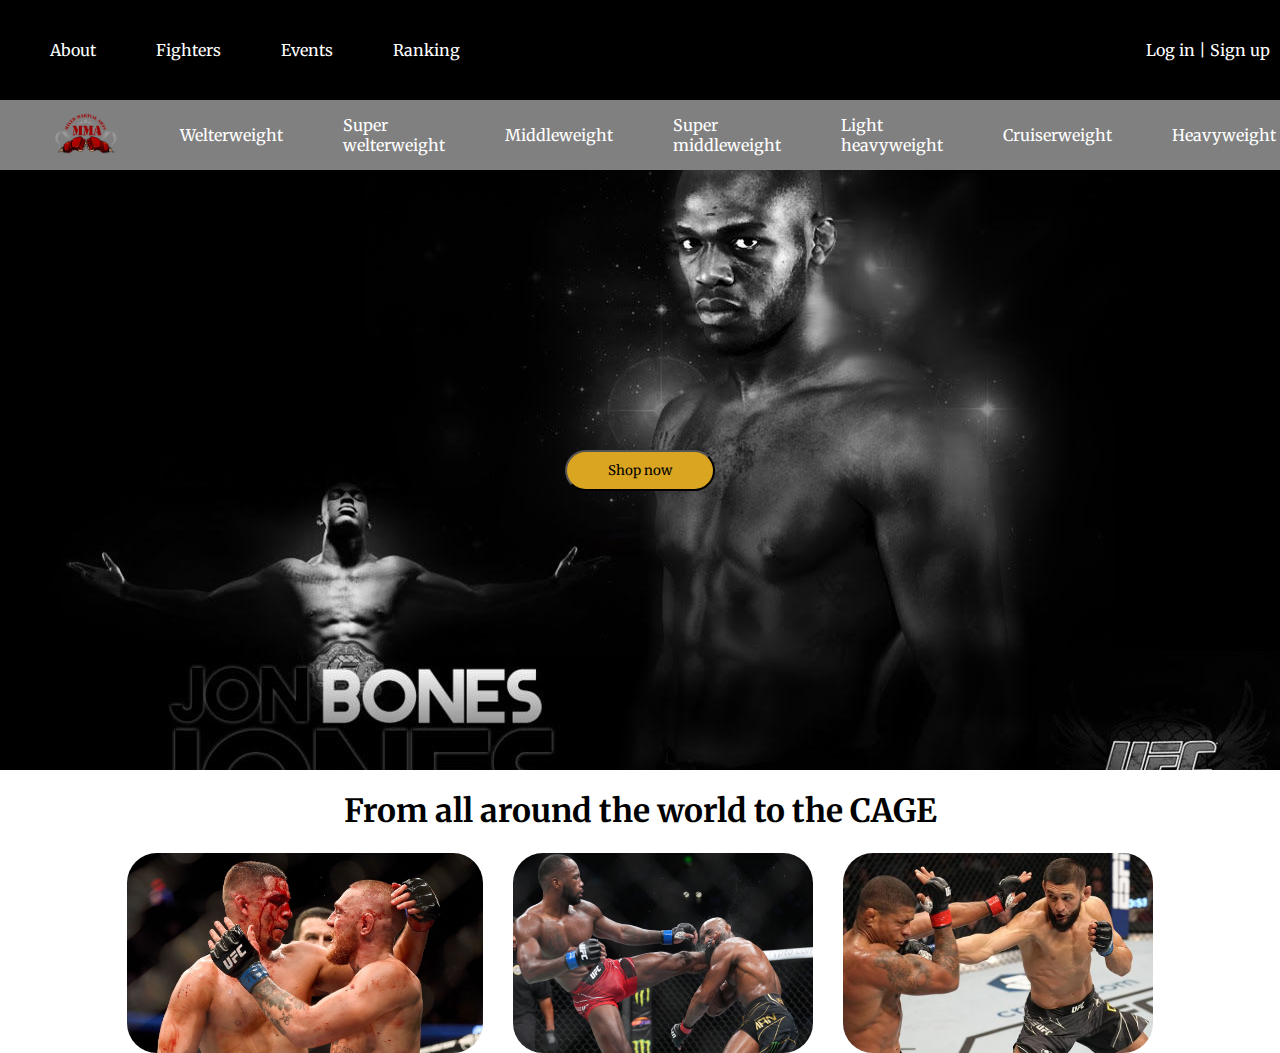
<file: projekat 2/index.html>
<!DOCTYPE html>
<html lang="en">
<head>
    <meta charset="UTF-8">
    <meta name="viewport" content="width=device-width, initial-scale=1.0">
    <link rel="stylesheet" href="style.css">
    <link rel="shortcut icon" href="slike/logo.png" type="image/x-icon">
    <title>MMA</title>
</head>
<body>
    <div style="width: 100%;height: 100px;" class="glava1">
        <div>
            <ul style="list-style-type: none;" class="glava1">
                <li><a href="#">About</a></li>
                <li><a href="#">Fighters</a></li>
                <li><a href="#">Events</a></li>
                <li><a href="#">Ranking</a></li>
            </ul>
        </div>
        <div>
            <ul style="display: flex; justify-content: space-between;" class="glava1">
                <li><a href="#">Log in | Sign up</a></li>
            </ul>        
        </div>
    </div>
    <div  class="glava2">
        <div>
            <ul class="glava2">
                <li><a href="#"><img src="slike/logo.png" alt="logo" height="70px"></a></li>
                <li><a href="#">Welterweight</a></li>
                <li><a href="#">Super welterweight</a></li>
                <li><a href="#">Middleweight</a></li>
                <li><a href="#">Super middleweight</a></li>
                <li><a href="#">Light heavyweight</a></li>
                <li><a href="#">Cruiserweight</a></li>
                <li><a href="#">Heavyweight</a></li>
            </ul>
        </div>
        <div>
            <ul class="glava2" >
                <li><a href="#"><img src="slike/search.png" alt="search" height="30px"></a></li>
                <li><a href="#"><img src="slike/cart.png" alt="cart.png" height="30px"></a></li>
            </ul>        
        </div>
    </div>
    <div class="slika">
        <button class="dugme">Shop now</button>
    </div>
    <h1 style="text-align: center;">From all around the world to the CAGE</h1>
    <div class="telo">
        <img src="slike/fight1.jpeg" alt="fight1" height="200px" style="border-radius: 30px;">
        <img src="slike/fight2.jpg" alt="fight2" height="200px" style="border-radius: 30px;">
        <img src="slike/fight3.jpg" alt="fight3" height="200px" style="border-radius: 30px;">
    </div>
</body>
</html>
</file>
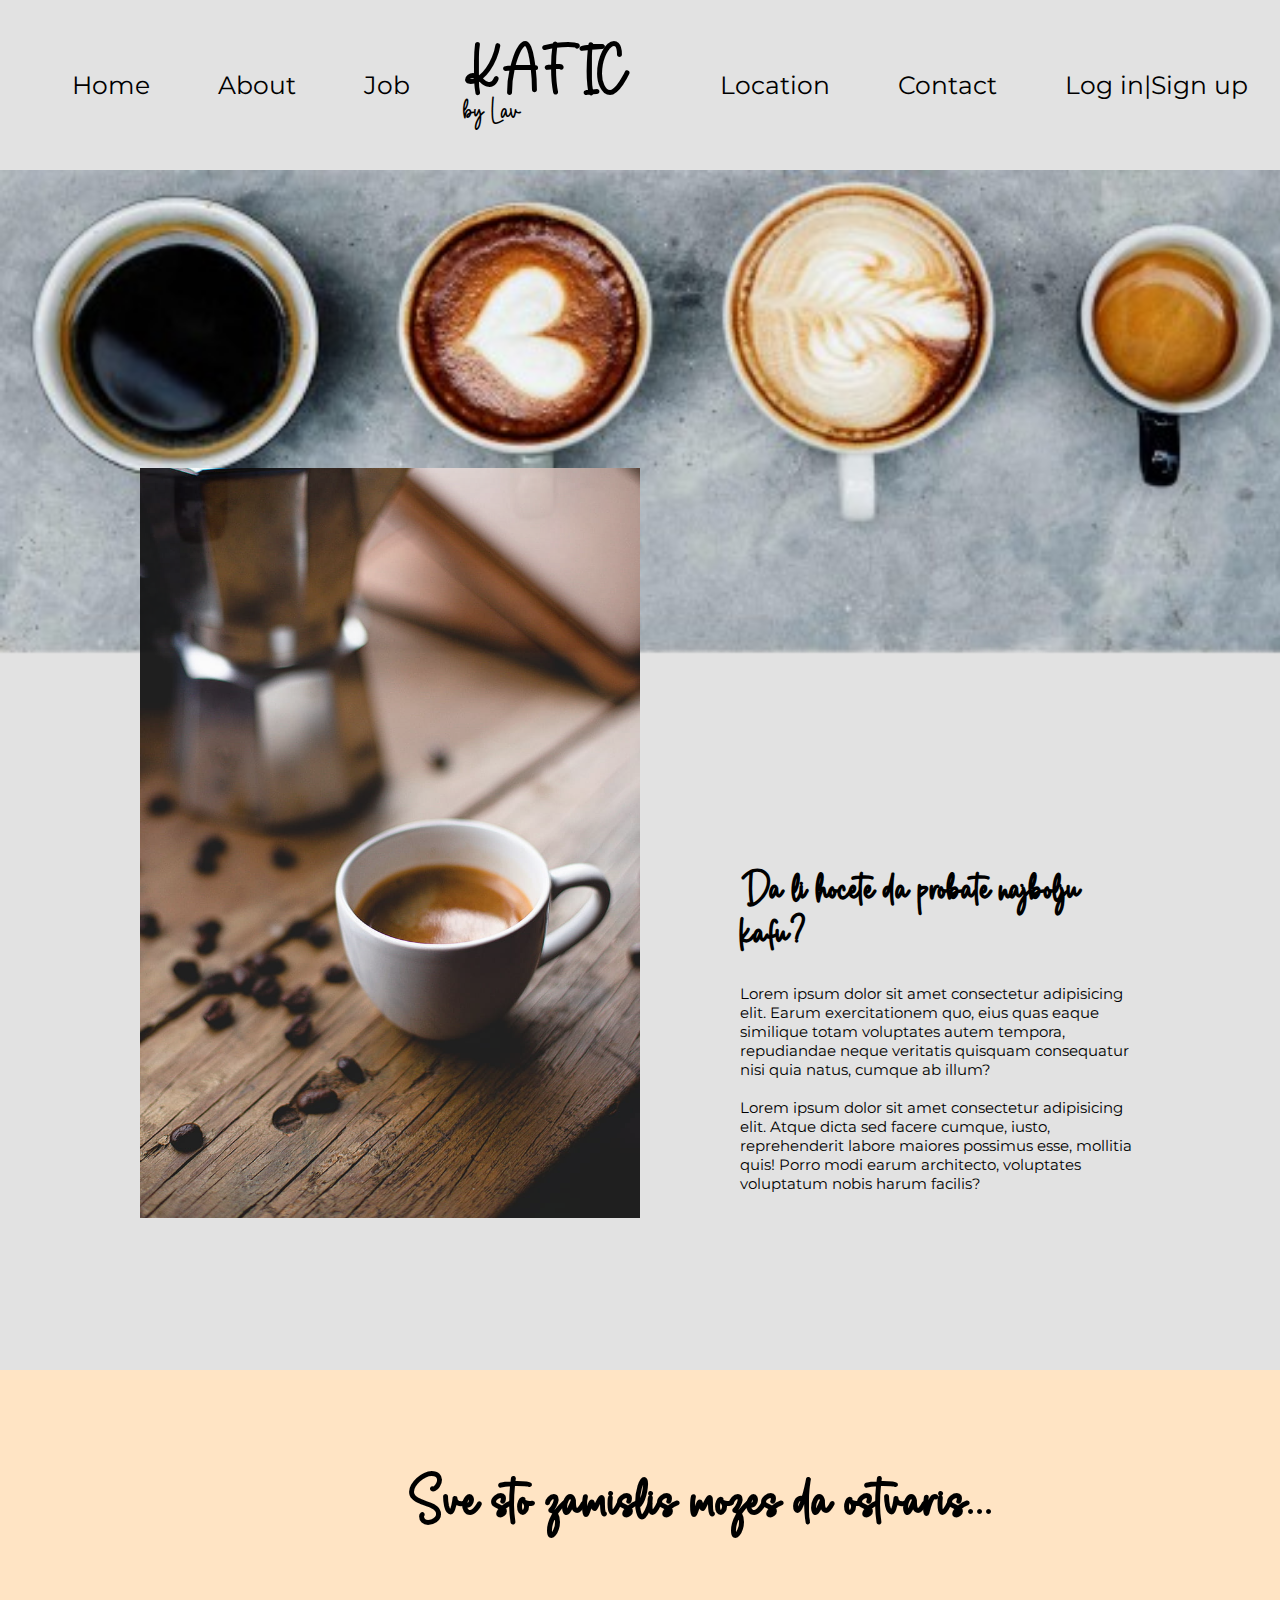
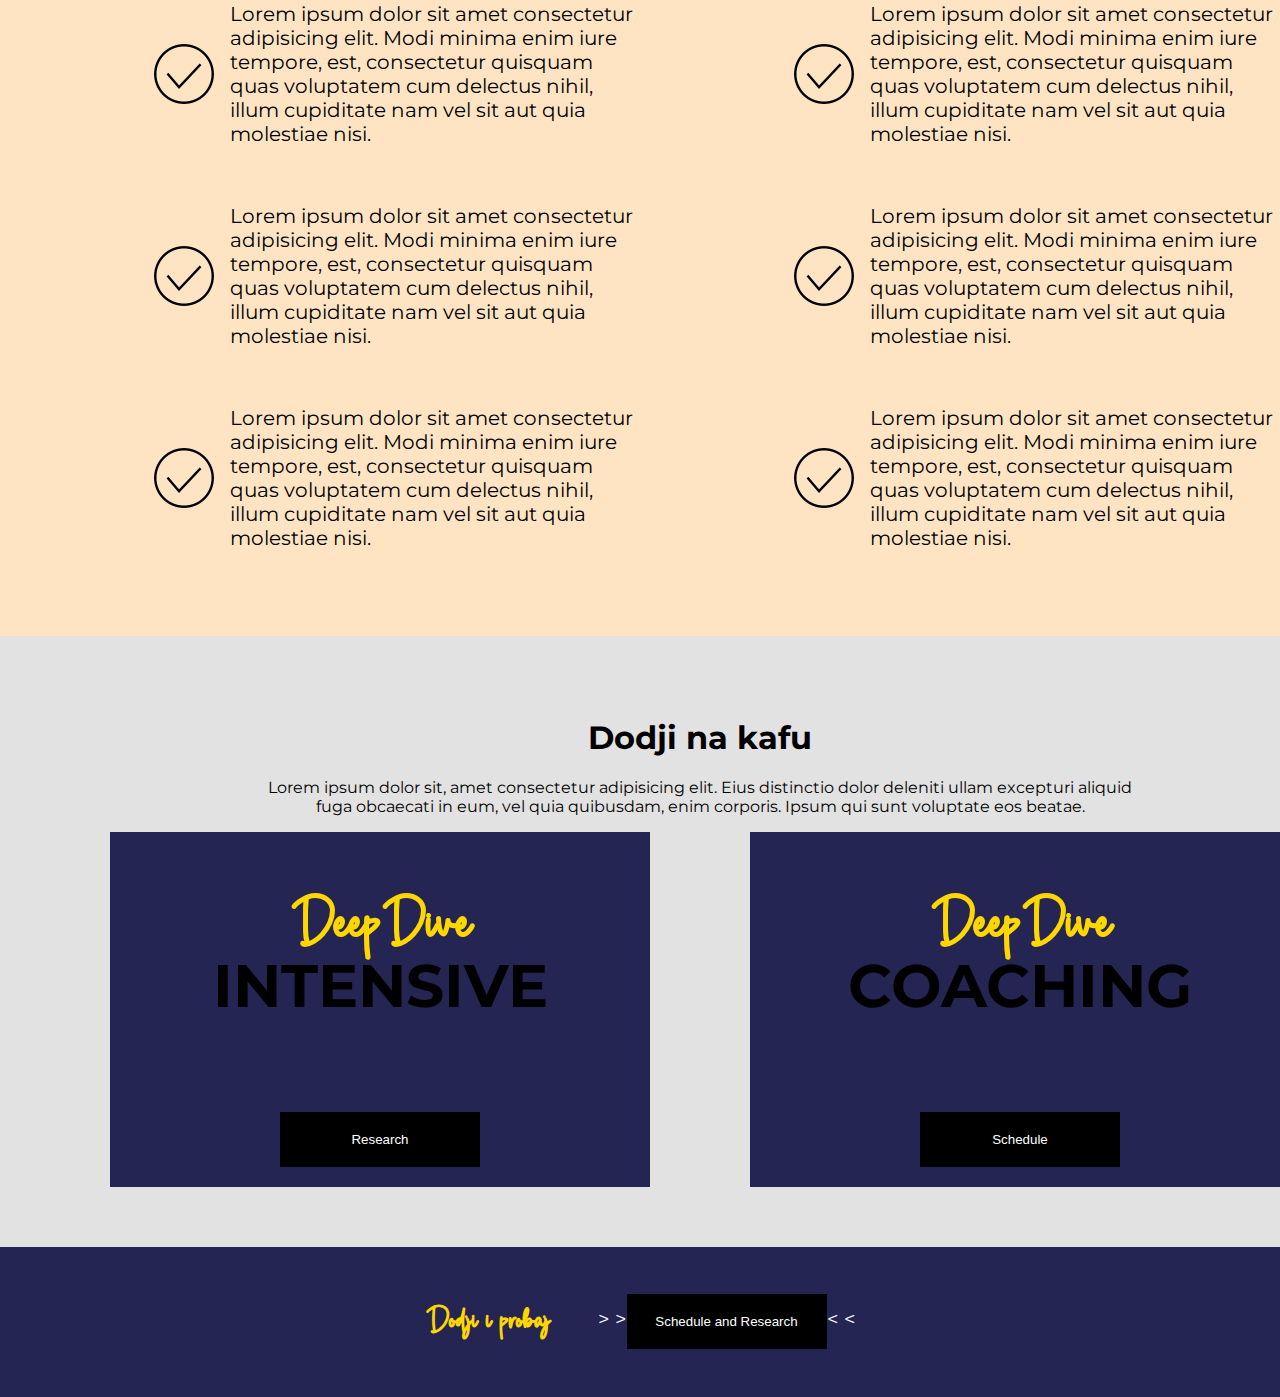
<file: projekat 4/index.html>
<!DOCTYPE html>
<html lang="en">
<head>
    <meta charset="UTF-8">
    <meta name="viewport" content="width=device-width, initial-scale=1.0">
    <link rel="stylesheet" href="style.css">
    <title>Projekat 4</title>
</head>
<body>
    <div id="nav">
        <div>
            <ul class="lista" style="list-style-type: none;">
                <li><a href="index.html">Home</a></li>
                <li><a href="#">About</a></li>
                <li><a href="#">Job</a></li>
            </ul>
        </div>
        <div class="naslov">
            <h1>KAFIC</h1>
            <p style="font-size: normal;position: relative; bottom: 50px;">by Lav</p>
        </div>
        <div>
            <ul class="lista" style="list-style-type: none;">
                <li><a href="#">Location</a></li>
                <li><a href="#">Contact</a></li>
                <li><a href="#">Log in|Sign up</a></li>
            </ul>
        </div>
    </div>
    <div id="cont1">
        <div class="cont1">
            <div>
                <img src="slike/kafa.jpg" alt="kafa" class='slika' >
            </div>     
            <div class="text">
                <h1 style="font-family: 'pisano'; font-size: 40px;">Da li hocete da probate najbolju kafu?</h1>
                <div class="lorem">
                    <p>Lorem ipsum dolor sit amet consectetur adipisicing elit. Earum exercitationem quo, eius quas eaque similique totam voluptates autem tempora, repudiandae neque veritatis quisquam consequatur nisi quia natus, cumque ab illum? 
                    <br><br>
                    Lorem ipsum dolor sit amet consectetur adipisicing elit. Atque dicta sed facere cumque, iusto, reprehenderit labore maiores possimus esse, mollitia quis! Porro modi earum architecto, voluptates voluptatum nobis harum facilis?
                    </p>
                </div>
            </div>
        </div>
    </div>
    <div id="cont2">
        <h1 class="head2">Sve sto zamislis mozes da ostvaris...</h1>
        <div class="cont2">
            <ul class="lista1">
                <li><img src="slike/check.png" class="check">Lorem ipsum dolor sit amet consectetur adipisicing elit. Modi minima enim iure tempore, est, consectetur quisquam quas voluptatem cum delectus nihil, illum cupiditate nam vel sit aut quia molestiae nisi.</li>
                <br><br>
                <li><img src="slike/check.png" class="check">Lorem ipsum dolor sit amet consectetur adipisicing elit. Modi minima enim iure tempore, est, consectetur quisquam quas voluptatem cum delectus nihil, illum cupiditate nam vel sit aut quia molestiae nisi.</li>
                <br><br>
                <li><img src="slike/check.png" class="check">Lorem ipsum dolor sit amet consectetur adipisicing elit. Modi minima enim iure tempore, est, consectetur quisquam quas voluptatem cum delectus nihil, illum cupiditate nam vel sit aut quia molestiae nisi.</li>
            </ul>
            <ul class="lista2">
                <li><img src="slike/check.png" class="check">Lorem ipsum dolor sit amet consectetur adipisicing elit. Modi minima enim iure tempore, est, consectetur quisquam quas voluptatem cum delectus nihil, illum cupiditate nam vel sit aut quia molestiae nisi.</li>
                <br><br>
                <li><img src="slike/check.png" class="check">Lorem ipsum dolor sit amet consectetur adipisicing elit. Modi minima enim iure tempore, est, consectetur quisquam quas voluptatem cum delectus nihil, illum cupiditate nam vel sit aut quia molestiae nisi.</li>
                <br><br>
                <li><img src="slike/check.png" class="check">Lorem ipsum dolor sit amet consectetur adipisicing elit. Modi minima enim iure tempore, est, consectetur quisquam quas voluptatem cum delectus nihil, illum cupiditate nam vel sit aut quia molestiae nisi.</li>
            </ul>
        </div>
    </div>
    <div id="cont3">
        <div class="text3">
            <h1>Dodji na kafu</h1>
            <p>Lorem ipsum dolor sit, amet consectetur adipisicing elit. Eius distinctio dolor deleniti ullam excepturi aliquid fuga obcaecati in eum, vel quia quibusdam, enim corporis. Ipsum qui sunt voluptate eos beatae.</p>
        </div>
        <div class="cont3">
            <div class="box">
                <h1 style="font-family: 'pisano'; color: gold;">DeepDive</h1>
                <h1 style="position: relative; bottom:50px;">INTENSIVE</h1>
                <button class="dugme"><a href="#">Research</a></button>
            </div>
            <div class="box">
                <h1 style="font-family: 'pisano'; color: gold;">DeepDive</h1>
                <h1 style="position: relative; bottom:50px;">COACHING</h1>
                <button class="dugme"><a href="#">Schedule</a></button>
            </div>
        </div>
    </div>
    <div id="footer">
        <h1 style="font-family: 'pisano'; color: gold;">Dodji i probaj</h1>
        <p style="font-size: 20px; color: white;">&gt; &gt;<button class="dugme"><a href="#">Schedule and Research</a></button>&lt; &lt;</p>
    </div>
</body>
</html>
</file>
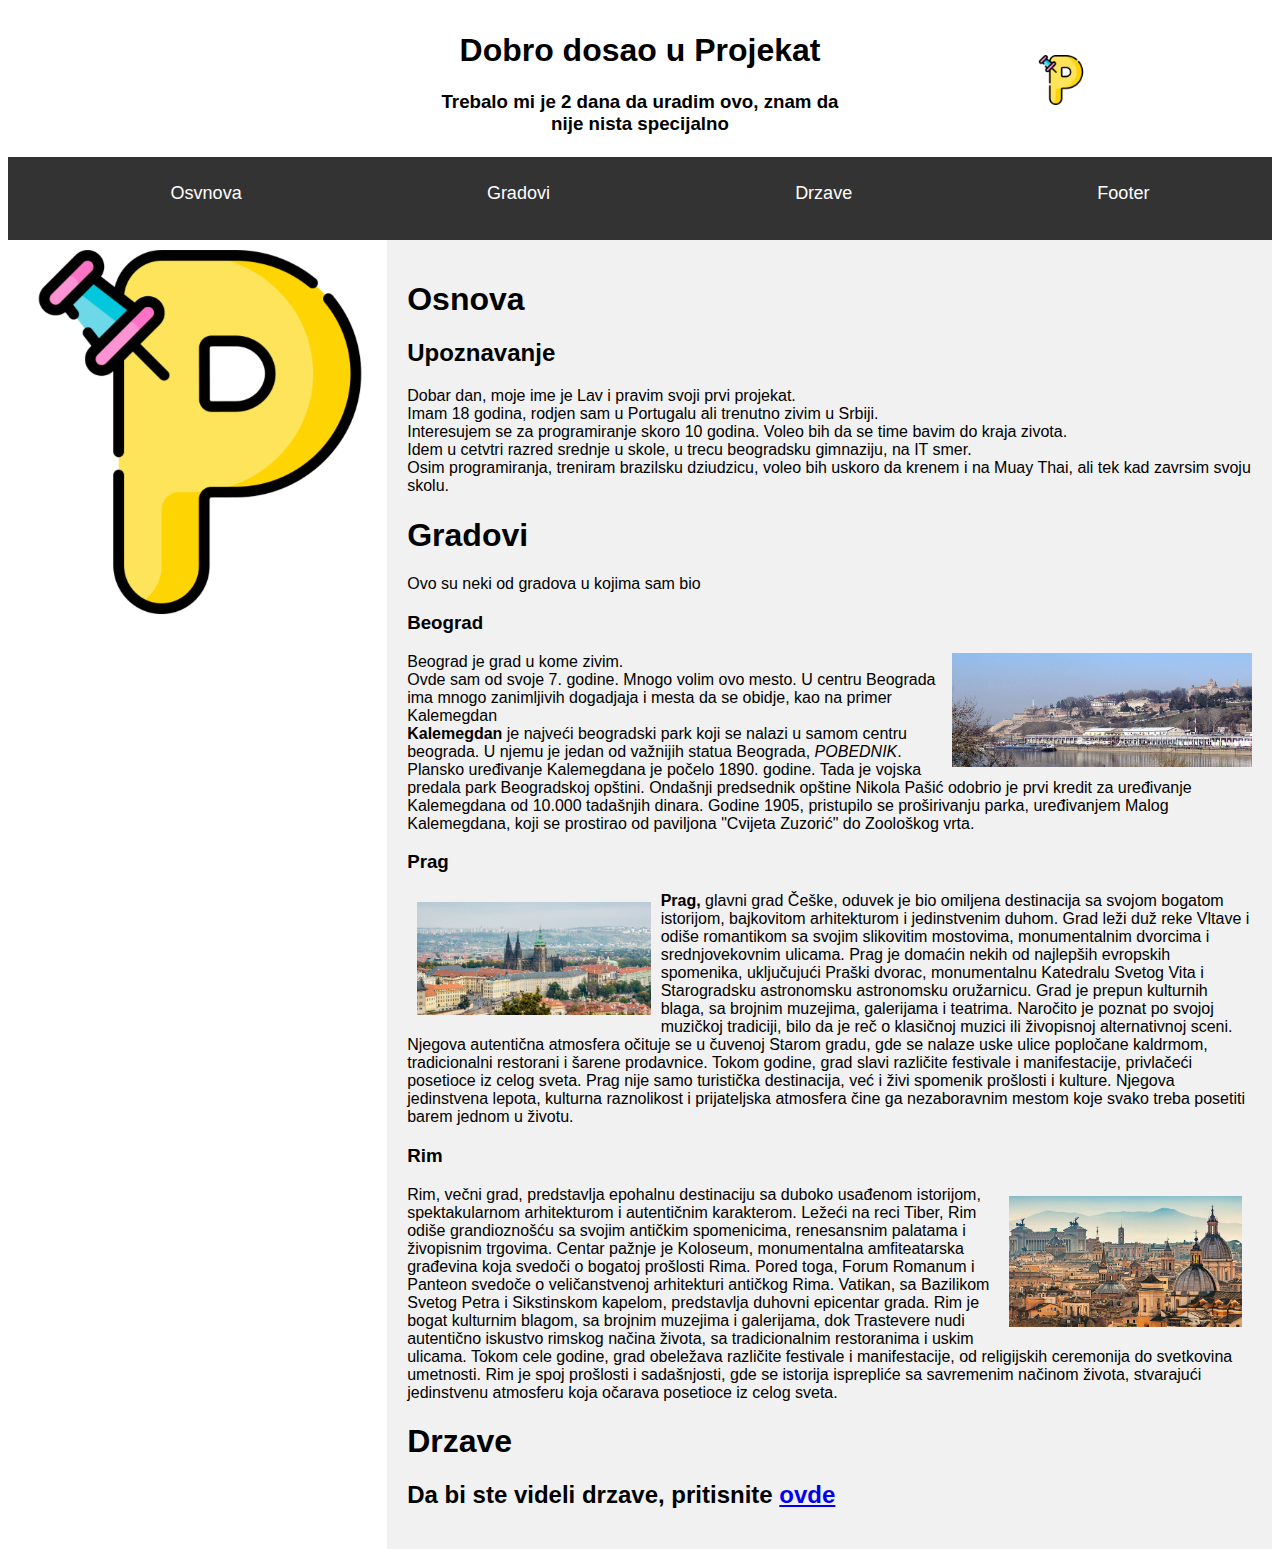
<file: projekat/index.html>
<!DOCTYPE html>
<html lang="en">
<head>
    <meta charset="UTF-8">
    <meta name="viewport" content="width=device-width, initial-scale=1.0">
    <link rel="shortcut icon" href="logo.png" type="image/x-icon">
    <link rel="stylesheet" href="main.css">
    <title>Projekat</title>
</head>
<body>
    <table style="width: 100%;">
        <tr>
            <th></th>
            <th style="text-align: center;">
                <h1>Dobro dosao u Projekat</h1>
                <h3>Trebalo mi je 2 dana da uradim ovo, znam da nije nista specijalno</h3>
            </th>
            <th><img src="logo.png" alt="logo" width="50"></td>
        </tr>
    </table>
    <div class="navbar">
        <ul>
            <li><a href="#Osnova">Osvnova</a></li>
            <li><a href="#Gradovi">Gradovi</a></li>
            <li><a href="#Drzave">Drzave</a></li>
            <li><a href="#stopalo">Footer</a></li>
        </ul>
    </div>
       <img src="logo.png" alt="logo" class="slika" style="position: fixed;">
    <section>  
        <article>
            <h1 id="Osnova">Osnova</h1>
            <h2>Upoznavanje</h2>
            <p>
            Dobar dan, moje ime je Lav i pravim svoji prvi projekat. <br>
            Imam 18 godina, rodjen sam u Portugalu ali trenutno zivim u Srbiji. <br>
            Interesujem se za programiranje skoro 10 godina. Voleo bih da se time bavim do kraja zivota. <br>
            Idem u cetvtri razred srednje u skole, u trecu beogradsku gimnaziju, na IT smer. <br>
            Osim programiranja, treniram brazilsku dziudzicu, voleo bih uskoro da krenem i na Muay Thai, ali tek kad zavrsim svoju skolu. <br>
            </p>
            <h1 id="Gradovi">Gradovi</h1>
            <p>Ovo su neki od gradova u kojima sam bio</p>
            <h3>Beograd</h3>
            <p>
            <img src="Kalis.jpg" alt="Kalemegdan" width="300" style="float: right;">
            Beograd je grad u kome zivim.<br>
            Ovde sam od svoje 7. godine. Mnogo volim ovo mesto.
            U centru Beograda ima mnogo zanimljivih dogadjaja i mesta da se obidje, kao na primer Kalemegdan <br>
            <strong>Kalemegdan</strong> je najveći beogradski park koji se nalazi u samom centru beograda. U njemu je jedan od važnijih statua Beograda, <i>POBEDNIK</i>. Plansko uređivanje Kalemegdana je počelo 1890. godine. Tada je vojska predala park Beogradskoj opštini. Ondašnji predsednik opštine Nikola Pašić odobrio je prvi kredit za uređivanje Kalemegdana od 10.000 tadašnjih dinara. Godine 1905, pristupilo se proširivanju parka, uređivanjem Malog Kalemegdana, koji se prostirao od paviljona "Cvijeta Zuzorić" do Zoološkog vrta.<br>
            </p>
            <h3>Prag</h3>
            <p>
            <img src="prag.jpg" alt="prag" class="slika">            
            <strong>Prag,</strong> glavni grad Češke, oduvek je bio omiljena destinacija sa svojom bogatom istorijom, bajkovitom arhitekturom i jedinstvenim duhom. Grad leži duž reke Vltave i odiše romantikom sa svojim slikovitim mostovima, monumentalnim dvorcima i srednjovekovnim ulicama.
            Prag je domaćin nekih od najlepših evropskih spomenika, uključujući Praški dvorac, monumentalnu Katedralu Svetog Vita i Starogradsku astronomsku astronomsku oružarnicu. Grad je prepun kulturnih blaga, sa brojnim muzejima, galerijama i teatrima. Naročito je poznat po svojoj muzičkoj tradiciji, bilo da je reč o klasičnoj muzici ili živopisnoj alternativnoj sceni.
            Njegova autentična atmosfera očituje se u čuvenoj Starom gradu, gde se nalaze uske ulice popločane kaldrmom, tradicionalni restorani i šarene prodavnice. Tokom godine, grad slavi različite festivale i manifestacije, privlačeći posetioce iz celog sveta.
            Prag nije samo turistička destinacija, već i živi spomenik prošlosti i kulture. Njegova jedinstvena lepota, kulturna raznolikost i prijateljska atmosfera čine ga nezaboravnim mestom koje svako treba posetiti barem jednom u životu.
            </p>
            <div>            
                <h3>Rim</h3>
                <p>
                <img src="rim.jpg" alt="prag" class="slika" style="float: right;">            
                Rim, večni grad, predstavlja epohalnu destinaciju sa duboko usađenom istorijom, spektakularnom arhitekturom i autentičnim karakterom. Ležeći na reci Tiber, Rim odiše grandioznošću sa svojim antičkim spomenicima, renesansnim palatama i živopisnim trgovima.
                Centar pažnje je Koloseum, monumentalna amfiteatarska građevina koja svedoči o bogatoj prošlosti Rima. Pored toga, Forum Romanum i Panteon svedoče o veličanstvenoj arhitekturi antičkog Rima. Vatikan, sa Bazilikom Svetog Petra i Sikstinskom kapelom, predstavlja duhovni epicentar grada.
                Rim je bogat kulturnim blagom, sa brojnim muzejima i galerijama, dok Trastevere nudi autentično iskustvo rimskog načina života, sa tradicionalnim restoranima i uskim ulicama.
                Tokom cele godine, grad obeležava različite festivale i manifestacije, od religijskih ceremonija do svetkovina umetnosti. Rim je spoj prošlosti i sadašnjosti, gde se istorija isprepliće sa savremenim načinom života, stvarajući jedinstvenu atmosferu koja očarava posetioce iz celog sveta.
                </p>
            </div>
            <h1 id="Drzave">Drzave</h1>
            <h2>Da bi ste videli drzave, pritisnite <a href="sindex.html">ovde</a></h2>
        </article>
    </section>
    
</body>
</html>
</file>
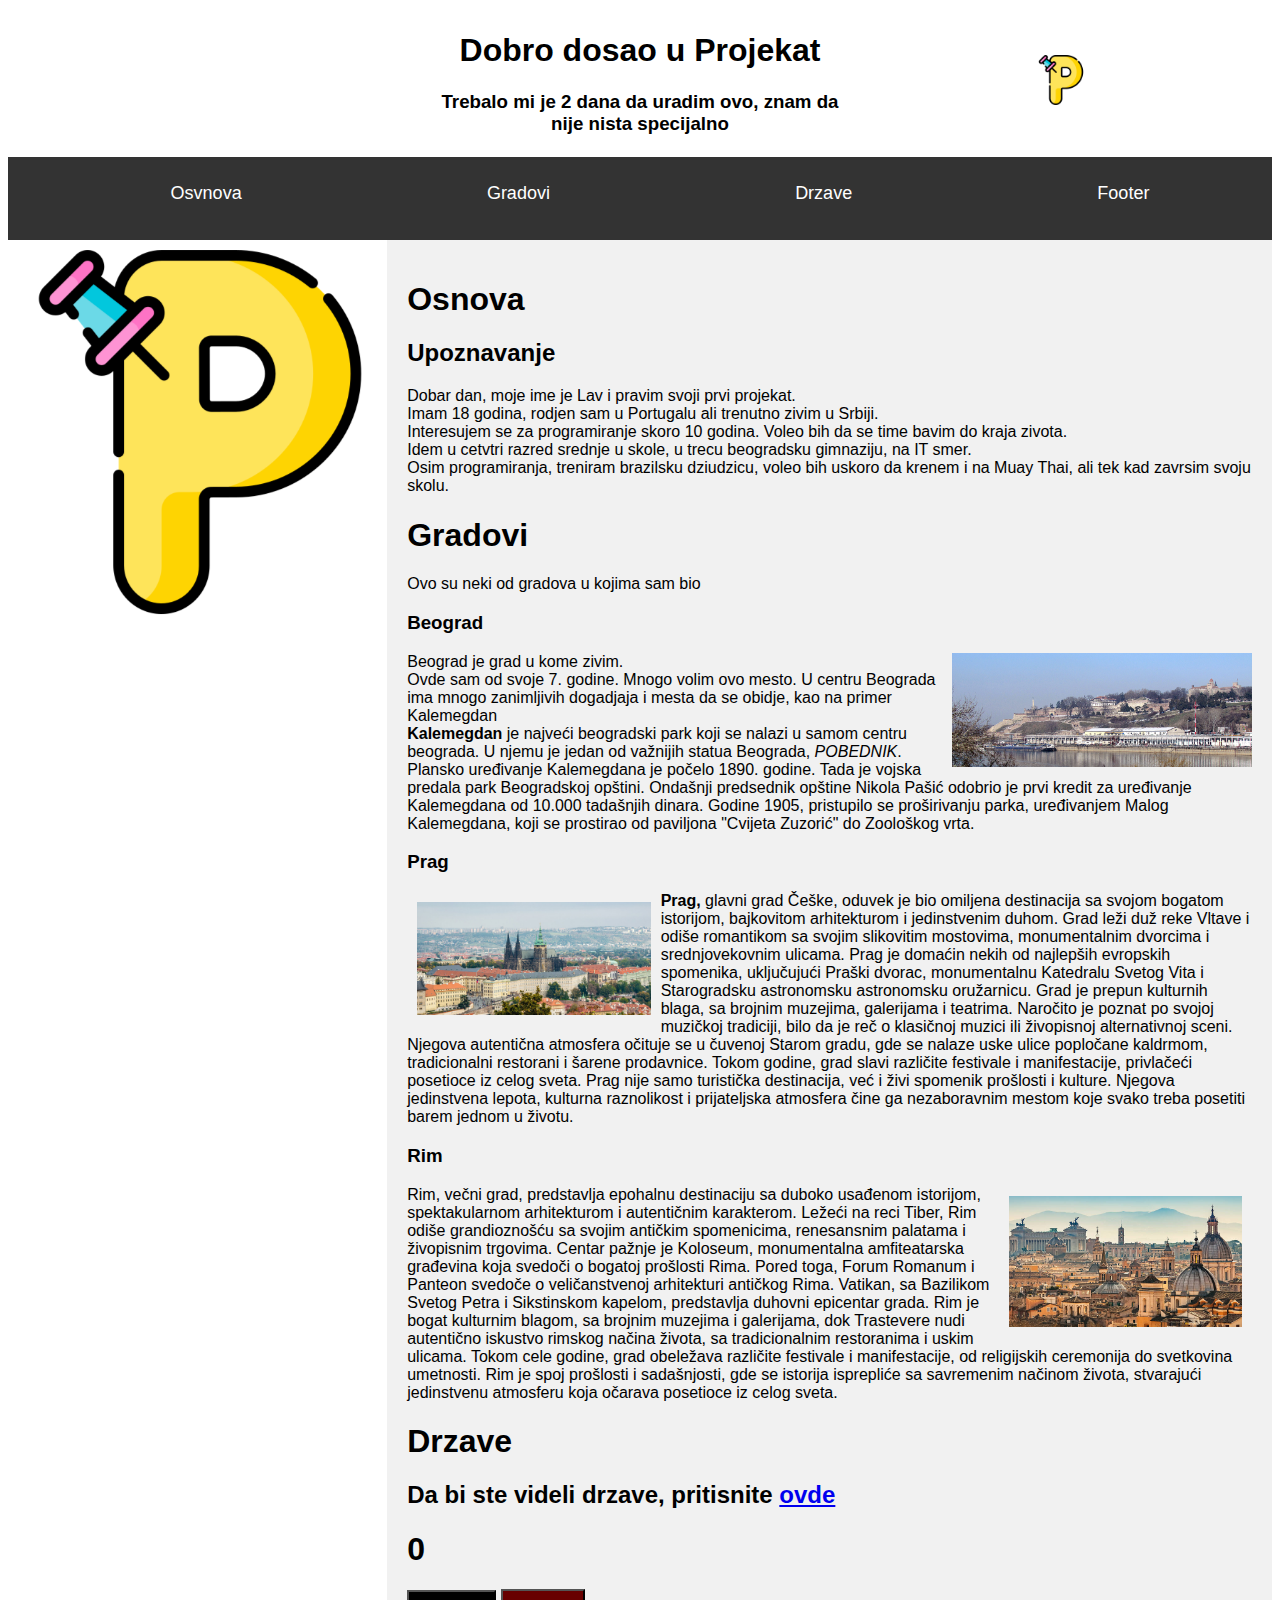
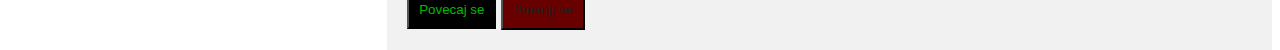
<file: projekat/projekat/index.html>
<!DOCTYPE html>
<html lang="en">
<head>
    <meta charset="UTF-8">
    <meta name="viewport" content="width=device-width, initial-scale=1.0">
    <link rel="shortcut icon" href="logo.png" type="image/x-icon">
    <link rel="stylesheet" href="main.css">
    <title>Projekat</title>
</head>
<body>
    <table style="width: 100%;">
        <tr>
            <th></th>
            <th style="text-align: center;">
                <h1>Dobro dosao u Projekat</h1>
                <h3>Trebalo mi je 2 dana da uradim ovo, znam da nije nista specijalno</h3>
            </th>
            <th><img src="logo.png" alt="logo" width="50"></td>
        </tr>
    </table>
    <div class="navbar">
        <ul>
            <li><a href="#Osnova">Osvnova</a></li>
            <li><a href="#Gradovi">Gradovi</a></li>
            <li><a href="#Drzave">Drzave</a></li>
            <li><a href="#stopalo">Footer</a></li>
        </ul>
    </div>
       <img src="logo.png" alt="logo" class="slika" style="position: fixed;">
    <section>  
        <article>
            <h1 id="Osnova">Osnova</h1>
            <h2>Upoznavanje</h2>
            <p>
            Dobar dan, moje ime je Lav i pravim svoji prvi projekat. <br>
            Imam 18 godina, rodjen sam u Portugalu ali trenutno zivim u Srbiji. <br>
            Interesujem se za programiranje skoro 10 godina. Voleo bih da se time bavim do kraja zivota. <br>
            Idem u cetvtri razred srednje u skole, u trecu beogradsku gimnaziju, na IT smer. <br>
            Osim programiranja, treniram brazilsku dziudzicu, voleo bih uskoro da krenem i na Muay Thai, ali tek kad zavrsim svoju skolu. <br>
            </p>
            <h1 id="Gradovi">Gradovi</h1>
            <p>Ovo su neki od gradova u kojima sam bio</p>
            <h3>Beograd</h3>
            <p>
            <img src="Kalis.jpg" alt="Kalemegdan" width="300" style="float: right;">
            Beograd je grad u kome zivim.<br>
            Ovde sam od svoje 7. godine. Mnogo volim ovo mesto.
            U centru Beograda ima mnogo zanimljivih dogadjaja i mesta da se obidje, kao na primer Kalemegdan <br>
            <strong>Kalemegdan</strong> je najveći beogradski park koji se nalazi u samom centru beograda. U njemu je jedan od važnijih statua Beograda, <i>POBEDNIK</i>. Plansko uređivanje Kalemegdana je počelo 1890. godine. Tada je vojska predala park Beogradskoj opštini. Ondašnji predsednik opštine Nikola Pašić odobrio je prvi kredit za uređivanje Kalemegdana od 10.000 tadašnjih dinara. Godine 1905, pristupilo se proširivanju parka, uređivanjem Malog Kalemegdana, koji se prostirao od paviljona "Cvijeta Zuzorić" do Zoološkog vrta.<br>
            </p>
            <h3>Prag</h3>
            <p>
            <img src="prag.jpg" alt="prag" class="slika">            
            <strong>Prag,</strong> glavni grad Češke, oduvek je bio omiljena destinacija sa svojom bogatom istorijom, bajkovitom arhitekturom i jedinstvenim duhom. Grad leži duž reke Vltave i odiše romantikom sa svojim slikovitim mostovima, monumentalnim dvorcima i srednjovekovnim ulicama.
            Prag je domaćin nekih od najlepših evropskih spomenika, uključujući Praški dvorac, monumentalnu Katedralu Svetog Vita i Starogradsku astronomsku astronomsku oružarnicu. Grad je prepun kulturnih blaga, sa brojnim muzejima, galerijama i teatrima. Naročito je poznat po svojoj muzičkoj tradiciji, bilo da je reč o klasičnoj muzici ili živopisnoj alternativnoj sceni.
            Njegova autentična atmosfera očituje se u čuvenoj Starom gradu, gde se nalaze uske ulice popločane kaldrmom, tradicionalni restorani i šarene prodavnice. Tokom godine, grad slavi različite festivale i manifestacije, privlačeći posetioce iz celog sveta.
            Prag nije samo turistička destinacija, već i živi spomenik prošlosti i kulture. Njegova jedinstvena lepota, kulturna raznolikost i prijateljska atmosfera čine ga nezaboravnim mestom koje svako treba posetiti barem jednom u životu.
            </p>
            <div>            
                <h3>Rim</h3>
                <p>
                <img src="rim.jpg" alt="prag" class="slika" style="float: right;">            
                Rim, večni grad, predstavlja epohalnu destinaciju sa duboko usađenom istorijom, spektakularnom arhitekturom i autentičnim karakterom. Ležeći na reci Tiber, Rim odiše grandioznošću sa svojim antičkim spomenicima, renesansnim palatama i živopisnim trgovima.
                Centar pažnje je Koloseum, monumentalna amfiteatarska građevina koja svedoči o bogatoj prošlosti Rima. Pored toga, Forum Romanum i Panteon svedoče o veličanstvenoj arhitekturi antičkog Rima. Vatikan, sa Bazilikom Svetog Petra i Sikstinskom kapelom, predstavlja duhovni epicentar grada.
                Rim je bogat kulturnim blagom, sa brojnim muzejima i galerijama, dok Trastevere nudi autentično iskustvo rimskog načina života, sa tradicionalnim restoranima i uskim ulicama.
                Tokom cele godine, grad obeležava različite festivale i manifestacije, od religijskih ceremonija do svetkovina umetnosti. Rim je spoj prošlosti i sadašnjosti, gde se istorija isprepliće sa savremenim načinom života, stvarajući jedinstvenu atmosferu koja očarava posetioce iz celog sveta.
                </p>
            </div>
            <h1 id="Drzave">Drzave</h1>
            <h2>Da bi ste videli drzave, pritisnite <a href="sindex.html">ovde</a></h2>
            
    <div>
        <h1 id="broj"></h1>
    </div>
    <button onclick="plus()" id="plus">Povecaj se</button>
    <button onclick="minus()" id="minus">Smanji se</button>
        </article>
    </section>

    <script src="script.js">

    </script>
</body>
</html>
</file>
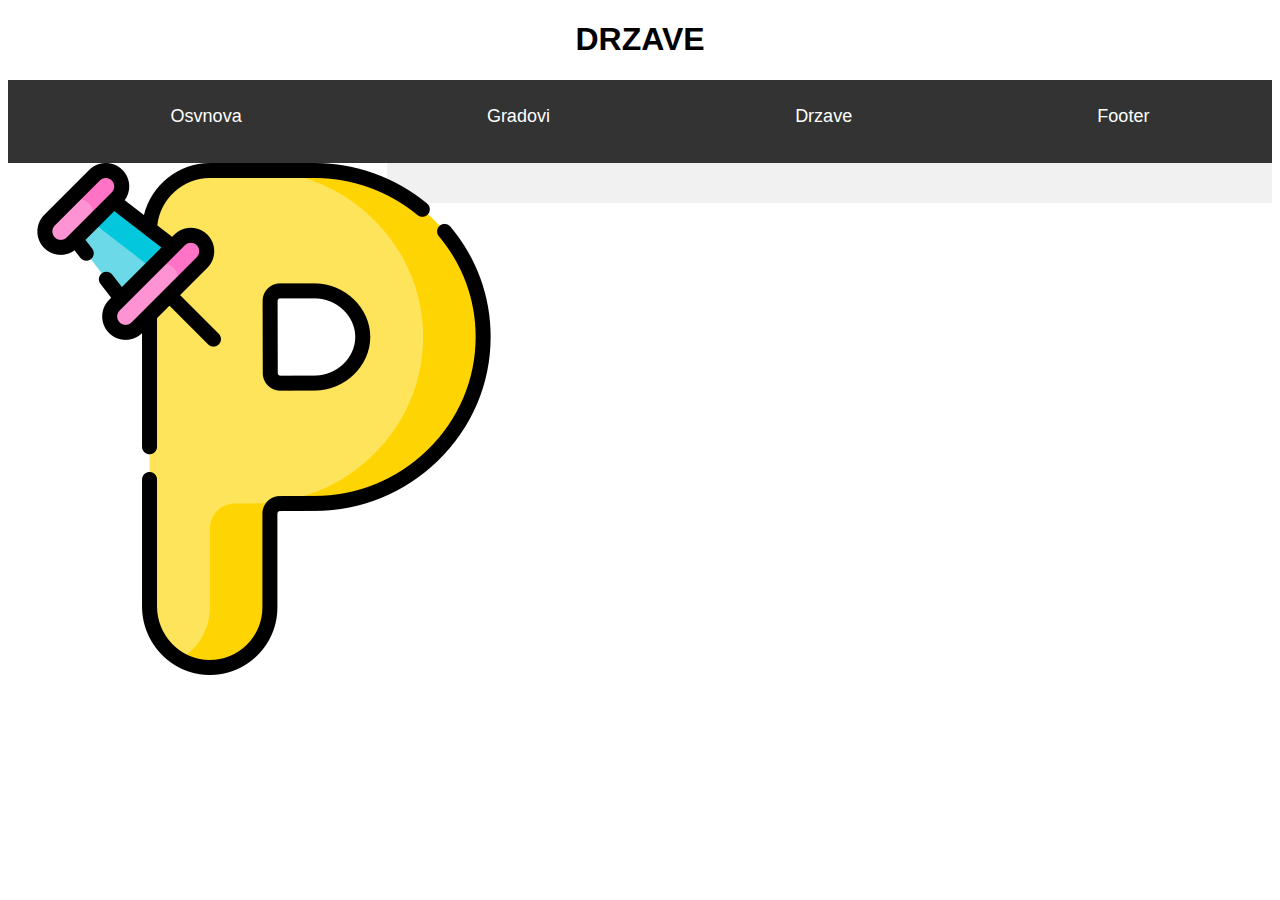
<file: projekat/sindex.html>
<!DOCTYPE html>
<html lang="en">
<head>
    <meta charset="UTF-8">
    <meta name="viewport" content="width=device-width, initial-scale=1.0">
    <link rel="shortcut icon" href="logo.png" type="image/x-icon">
    <link rel="stylesheet" href="main.css">
    <title>Drzave</title>
</head>
<body>
    <h1 style="text-align: center;">DRZAVE</h1>
        <div class="navbar">
            <ul>
                <li><a href="#Osnova">Osvnova</a></li>
                <li><a href="#Gradovi">Gradovi</a></li>
                <li><a href="#Drzave">Drzave</a></li>
                <li><a href="#stopalo">Footer</a></li>
            </ul>
        </div>
           <img src="logo.png" alt="logo" style="float: right; position: fixed;">
        <section>  
            <article class="adrzave">

            </article>
    </section>
</body>
</html>
</file>
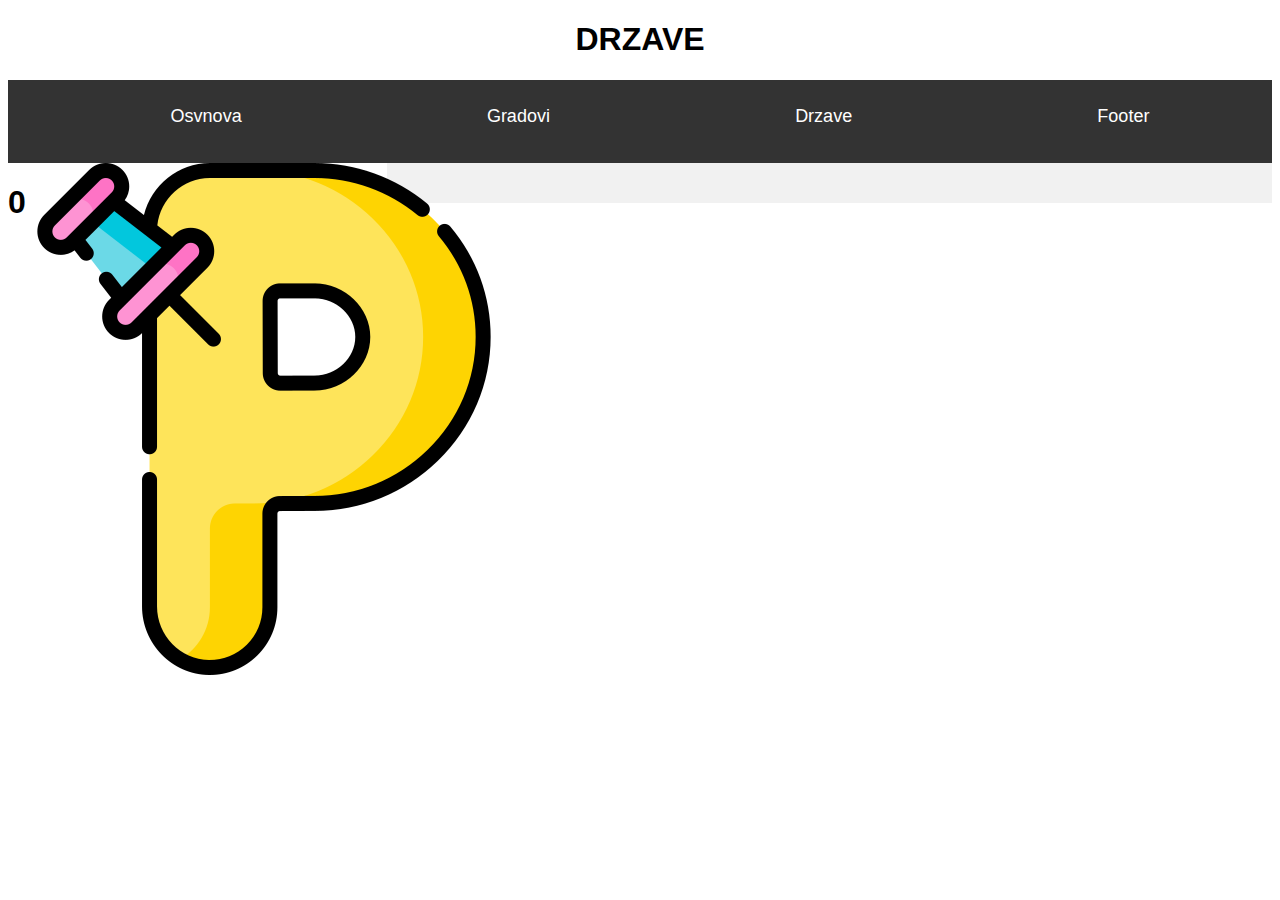
<file: projekat/projekat/sindex.html>
<!DOCTYPE html>
<html lang="en">
<head>
    <meta charset="UTF-8">
    <meta name="viewport" content="width=device-width, initial-scale=1.0">
    <link rel="shortcut icon" href="logo.png" type="image/x-icon">
    <link rel="stylesheet" href="main.css">
    <title>Drzave</title>
</head>
<body>
    <h1 style="text-align: center;">DRZAVE</h1>
        <div class="navbar">
            <ul>
                <li><a href="#Osnova">Osvnova</a></li>
                <li><a href="#Gradovi">Gradovi</a></li>
                <li><a href="#Drzave">Drzave</a></li>
                <li><a href="#stopalo">Footer</a></li>
            </ul>
        </div>
           <img src="logo.png" alt="logo" style="float: right; position: fixed;">
        <section>  
            <article class="adrzave">

            </article>
    </section>
    <div>
        <h1 id="broj"></h1>
    </div>
    <script src="script.js">

    </script>
</body>
</html>
</file>
<file: projekat 2/style.css>
@import url('https://fonts.googleapis.com/css2?family=Merriweather:wght@300&display=swap');
*{
    font-family: 'Merriweather', serif;
}
li a{
    text-decoration: none;
    color: white;
}
.glava1{
    align-items: center;
    display: flex; 
    background-color: black;
    width: 100%;
    height: 30px;
    justify-content: space-between;
    
}
.glava1 li{
    list-style-type: none;
    text-decoration: none;
    margin-left: 40px;
    padding: 10px;
}
.glava2{
    align-items: center;
    display: flex; 
    background-color: gray;
    height: 70px;
    justify-content: space-between;
    
}
.glava2 li{
    list-style-type: none;
    text-decoration: none;
    margin-left: 40px;
    padding: 10px;
}
.slika{
    background-image: url('slike/pozadina.jpeg');
    background-size: cover;
    width: 100%;
    height: 600px;
    background-repeat: no-repeat;
    display: flex;
    justify-content: center;
    align-items: center;
}
.dugme{
    text-decoration: none;
    padding:10px; 
    width: 150px;
    border-radius: 30px;
    background-color: goldenrod;
}
.telo{
    text-decoration: none;
    display: flex;
    justify-content: center;
    align-items: center;
    gap: 30px;
}
body, html {
    padding: 0;
    margin: 0;
   overflow-x: hidden;
}
ul{
    padding: 0;
    margin: 0;
}
@media (max-width:600px){
    .glava2{
        display: none;
    }
}
</file>
<file: projekat 4/style.css>
@font-face {
    font-family: 'pisano';
    src: url(font/pink_bloom.ttf),url(font/pink_bloom.otf);
}
@font-face {
    font-family: 'montserrat';
    src: url(font/montserrat.ttf);
}
body, html {
    padding: 0;
    margin: 0;
    overflow-x: hidden;
    font-family: 'montserrat';
}
body{
    background-color: rgb(226, 226, 226);
}
/* Navigacija */
#nav{
    height: 170px;
    display: flex;
    justify-content: space-around;
    align-items: center;
    overflow-y: hidden;
}
.lista{
    display: flex;
    justify-content: space-between;
    align-items: center;
    gap: 3rem;
}
li a{
    text-decoration: none;
    color: black;
    font-size: 25px;
}
.naslov{
    align-items: center;
    margin: auto 0;
    font-family: 'pisano';
    font-size: 30px;
}
/* Kontent 1*/
#cont1{
    background-image: url("slike/panorama.png");
    background-size: cover;
    background-repeat: no-repeat;
    width: 100%;
    height: 1200px;
    display: flex;
    align-items: center;
    justify-content: space-between;
}
.cont1{
    margin: 150px auto 0 auto;
    display: flex;
    align-items: center;
    justify-content: space-around;
    gap: 100px;
}
.slika{
    width: 500px;
    opacity: 0.9;
}
.text{
    max-width: 400px;
    position: relative;
    top: 180px;
}
.lorem{
    font-size: 15px;
}
/*Kontent 2*/
#cont2{
    padding: 60px; 
    width: 100%;
    background-color: bisque;
}
.head2{
    text-align: center; 
    font-size: 60px; 
    font-family: 'pisano';
}
.cont2{
    display: flex;
    justify-content: space-around;
}
li{
    display: flex;
    font-size: 20px;
    padding: 10px;
    gap: 1rem;
    align-items: center;
}
.check{
    width: 60px;
    height: 60px;
}
.lista1{
    max-width: 40%;   
}
.lista2{
    max-width: 40%;
}
/*Kontent 3*/
#cont3{
    padding: 60px; 
    width: 100%;
}
.text3{
    text-align: center;
    margin: 0 auto;
    max-width: 900px;
}
.cont3{
    display: flex;
    justify-content: space-around;
}
.box{
    font-size: 30px;
    text-align: center;
    background-color: rgb(37, 37, 83);
    width: 500px;
    padding: 20px;
}
.dugme{
    padding: 20px;
    width: 200px;
    background-color: black;
    color: white;
    border: none;
}
.dugme a{
    color: white;
    text-decoration: none;
}
/*Footer*/
#footer{
    background-color: rgb(37, 37, 83);
    width: 100%;
    display: flex;
    align-items: center;
    justify-content: center;
    gap: 3rem;
    height: 150px;
}
/*RESPONSIVE*/
@media(max-width: 500px){
    /*Navigacija*/
    .lista{
        display: none;
    }
    .slika{
        display: none;
    }
    /*Kontent 1*/
    #cont1{
        height: 700px;
    }
    .cont1{
        margin: 0 auto;
        display: inline-block;
    }
    .text{
        max-width: 400px;
        text-align: center;
        position: relative;
        top: 140px;
    }
    /*Kontent 2*/
    #cont2{
        padding: 10px 0px;
        text-align: center;
    }
    .head2{
        font-size: 50px;
    }
    .cont2{
        display: inline-block;
        margin: 0px auto;
        text-align: center;
        justify-content: center;
    }
    li{
        display: flex;
        font-size: 20px;
        margin: 0px auto;
    }
    .lista1{
        margin: 0 auto;
        max-width: 400px;   
    }
    .lista2{        
        margin: 0 auto;
        max-width: 400px; 
    }

    .check{
        display:none;
    }
    /*Kontent 3*/
    #cont3{
        padding: 10px 0px; 
        width: 100%;
    }
    .text3{
        text-align: center;
        margin: 0 auto;
        max-width: 400px;
    }
    .cont3{
        display: inline-block;
        justify-content: center;
    }
    .box{
        font-size: 20px;
        text-align: center;
        background-color: rgb(37, 37, 83);
        text-align: center;
        margin: 0px auto;
        max-width: 400px;
        padding: 10px;
        border: 1px solid black;
    }
    .dugme{
        padding: 20px;
        width: 200px;
        background-color: black;
        color: white;
        border: none;
    }
    .dugme a{
        color: white;
        text-decoration: none;
    }
    /*Footer*/
    #footer{
        background-color: rgb(37, 37, 83);
        width: 100%;
        display: flex;
        align-items: center;
        justify-content: center;
        gap: 2rem;
        height: 150px;
    }
}
</file>
<file: projekat/main.css>
* {
    box-sizing: border-box;
}
  
body {
    font-family: Arial, Helvetica, sans-serif;
}
table{
    table-layout: fixed;
}
.navbar {
    background-color: #333;
    overflow: hidden;
 }

.navbar ul {
    display: flex;
    justify-content: space-around;
    list-style-type: none;
    padding: 10;
 }

.navbar ul li a {
    color: #fff;
    text-decoration: none;
 }
article {
    float: right;
    padding: 20px;
    width: 70%;
    background-color: #f1f1f1;
}
li a{
    padding: 10px;
    text-decoration: none;
    margin-bottom: 10px;
    font-size: 18px;
    color: black;
    display: block
}
.slika{
    float: left;
    width: 30%;
    padding: 10px;
}
</file>
<file: projekat/projekat/main.css>
* {
    box-sizing: border-box;
}
  
body {
    font-family: Arial, Helvetica, sans-serif;
}
table{
    table-layout: fixed;
}
.navbar {
    background-color: #333;
    overflow: hidden;
 }

.navbar ul {
    display: flex;
    justify-content: space-around;
    list-style-type: none;
    padding: 10;
 }

.navbar ul li a {
    color: #fff;
    text-decoration: none;
 }
article {
    float: right;
    padding: 20px;
    width: 70%;
    background-color: #f1f1f1;
}
li a{
    padding: 10px;
    text-decoration: none;
    margin-bottom: 10px;
    font-size: 18px;
    color: black;
    display: block
}
.slika{
    float: left;
    width: 30%;
    padding: 10px;
}
#plus{
    font-family: Verdana, Geneva, Tahoma, sans-serif;
    background-color: black;
    color: rgb(0, 186, 0);
    padding: 10px;
}
#minus{
    font-family: 'Franklin Gothic Medium', 'Arial Narrow', Arial, sans-serif;
    background-color: rgb(104, 0, 0);
    color: rgb(33, 33, 33);
    padding: 11px;
}
</file>
